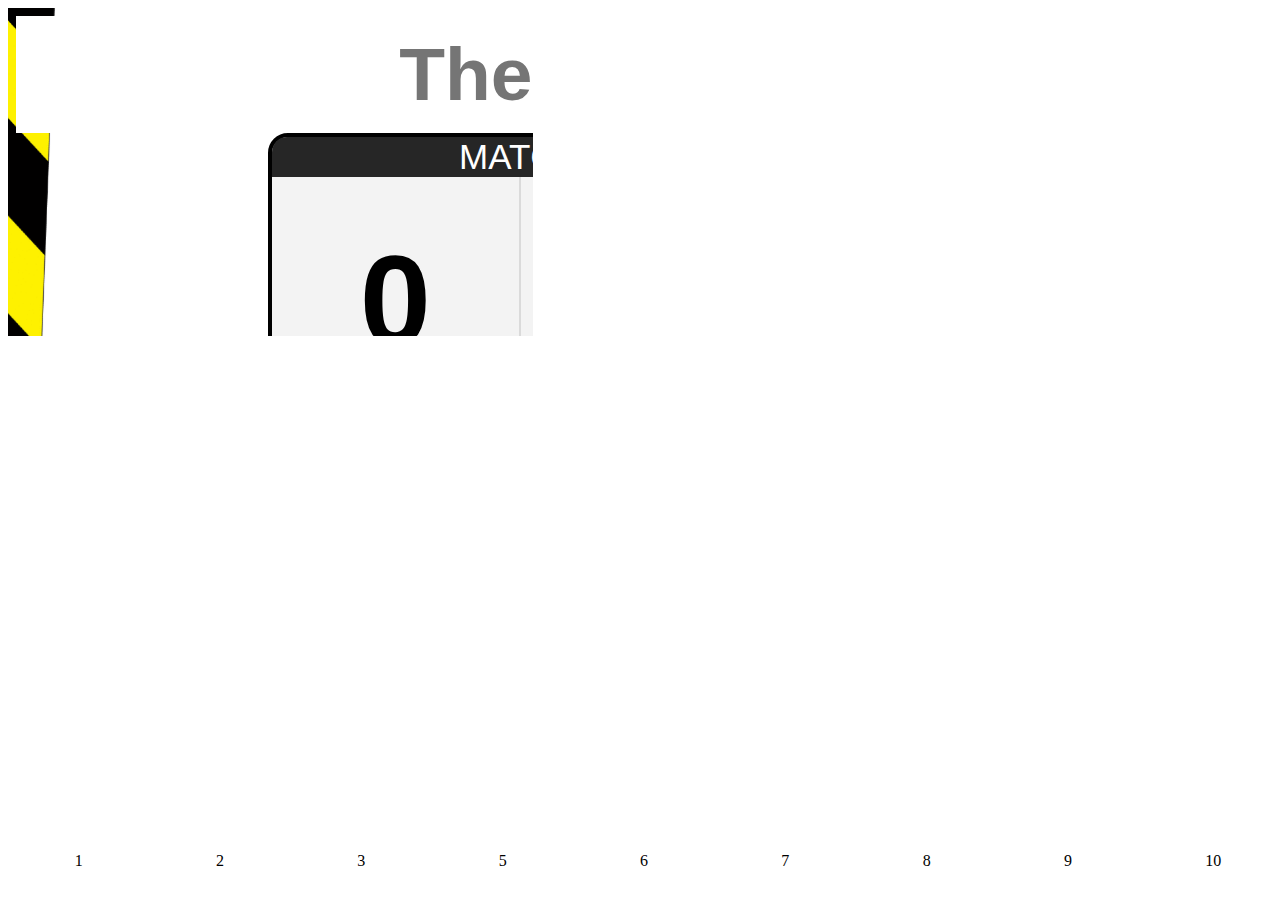
<file: index.html>
<!DOCTYPE html>
<head>
    <meta charset="UTF-8"/>
    <title>Nom de l'appli</title>
    <link rel="stylesheet" href="CSS/nav.css"/>
    <link rel="preconnect" href="https://fonts.googleapis.com">
    <link rel="preconnect" href="https://fonts.gstatic.com" crossorigin>
    <link href="https://fonts.googleapis.com/css2?family=Inter:wght@200&display=swap" rel="stylesheet">
</head>

<body>
    <div id="main">
        <iframe style="border: 0;"width="525px" height="328px" src="View/score.html"></iframe>
    </div>
    <div id="navBar">
        <div>1</div>
        <div>2</div>
        <div>3</div>
        <div>5</div>
        <div>6</div>
        <div>7</div>
        <div>8</div>
        <div>9</div>
        <div>10</div>
    </div>
</body>
</file>
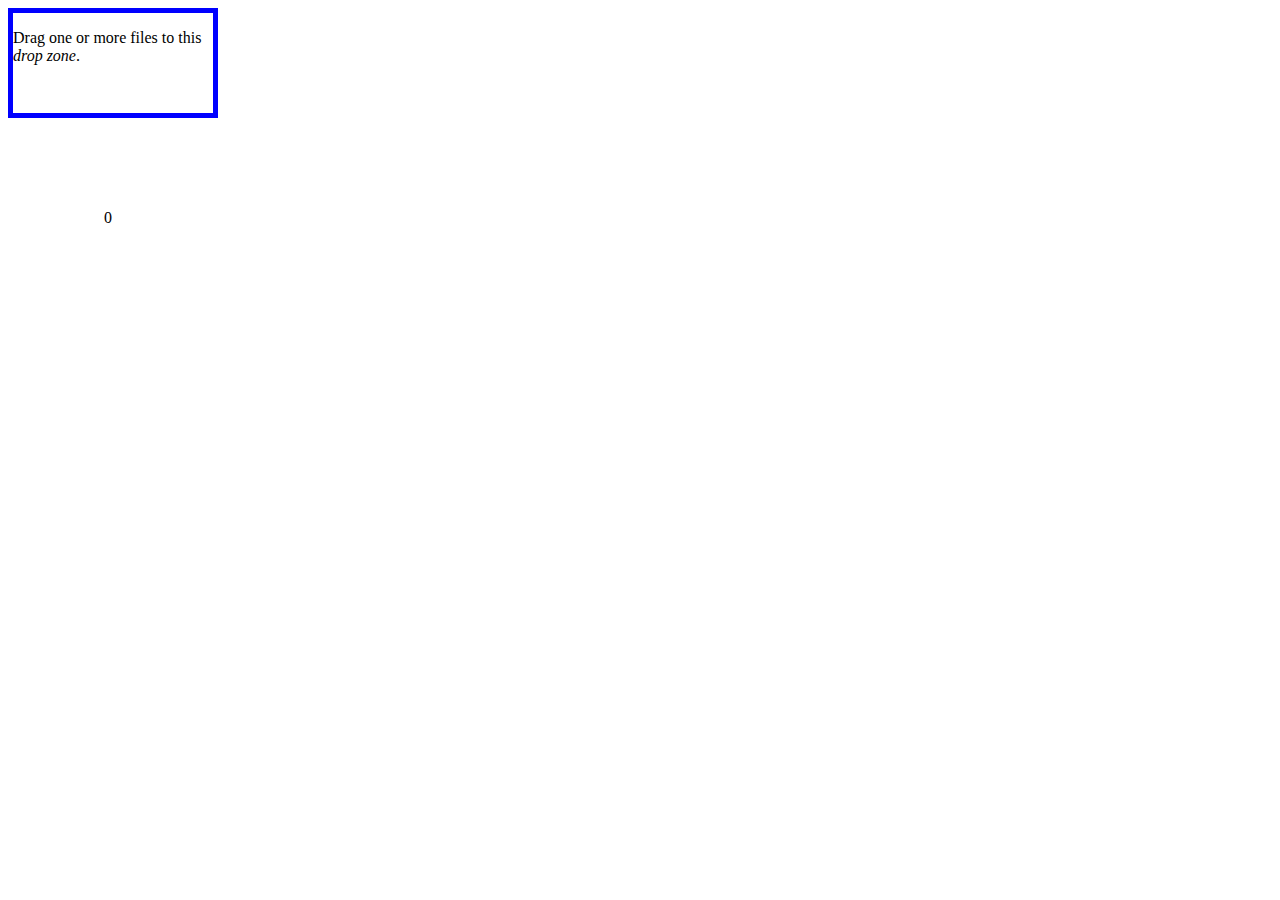
<file: toto/toto.html>
<!DOCTYPE html>
<html lang="en">

<head>
    <meta charset="UTF-8">
    <meta name="viewport" content="width=device-width, initial-scale=1.0">
    <title>toto test</title>
    <link rel="stylesheet" href="toto.css" />

    <script>
        function dropHandler(ev) {
            console.log("File(s) dropped");

            // Prevent default behavior (Prevent file from being opened)
            ev.preventDefault();

            if (ev.dataTransfer.items) {
                // Use DataTransferItemList interface to access the file(s)
                [...ev.dataTransfer.items].forEach((item, i) => {
                    // If dropped items aren't files, reject them
                    if (item.kind === "file") {
                        const file = item.getAsFile();
                        console.log(`… file[${i}].name = ${file.name}`);
                    }
                });
            } else {
                // Use DataTransfer interface to access the file(s)
                [...ev.dataTransfer.files].forEach((file, i) => {
                    console.log(`… file[${i}].name = ${file.name}`);
                });
            }
        }
        function dragOverHandler(ev) {
            console.log("File(s) in drop zone");

            // Prevent default behavior (Prevent file from being opened)
            ev.preventDefault();
        }


    </script>

    <style>
        #drop_zone {
            border: 5px solid blue;
            width: 200px;
            height: 100px;
        }
    </style>
</head>

<body>
    <div id="drop_zone" ondrop="dropHandler(event);" ondragover="dragOverHandler(event);">
        <p>Drag one or more files to this <i>drop zone</i>.</p>
    </div>
    <div id="box" style="height: 200px;width: 200px;">
        <div class="arrow-up"></div>
        <div style="position: absolute;">0</div>
        <div class="arrow-down"></div>
    </div>

</body>

</html>
</file>
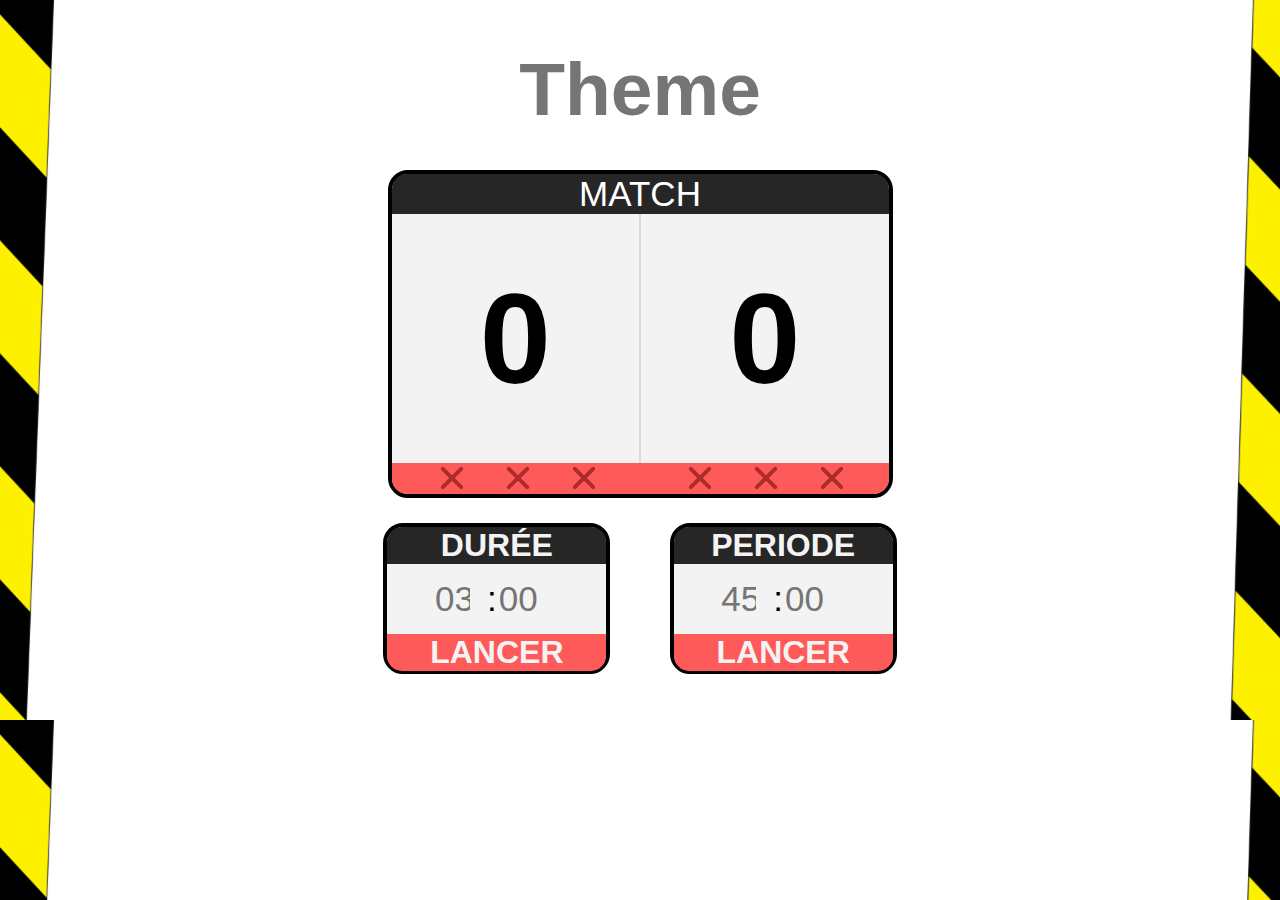
<file: View/score.html>
<!DOCTYPE html>

<head>
    <meta charset="UTF-8" />
    <link rel="stylesheet" href="../CSS/score.css" />
    <script src="../JS/score.js"></script>
    <script src="../JS/chrono.js"></script>
    <title>Kazou</title>
    <link rel="icon" type="image/x-icon" href="logo.png">
</head>

<body>
    <input class="theme" type="text" placeholder="Theme" />
    <div id="scoreContainer">
        <div id="headerScore">
            Match
        </div>
        <div id="score">
            <div id="scoreLitho">
                <div class="up" id="upLitho" onclick="ajoutPoint(this.id)">
                </div>
                <div class="total" id="totalLitho">0</div>
                <div class="down" id="downLitho" onclick="retraitPoint(this.id)">
                </div>
            </div>
            <div id="scoreVisiteur">
                <div class="up" id="upVisiteur" onclick="ajoutPoint(this.id)">
                    <i class="arrow up"></i>
                </div>
                <div class="total" id="totalVisiteur">0</div>
                <div class="down" id="downVisiteur" onclick="retraitPoint(this.id)">
                    <i class="arrow down"></i>
                </div>
            </div>
        </div>
        <div id="faute">
            <div id="fauteLitho">
                <div id="faute1Litho" onclick="compterFaute(this)">
                    <div class="toLeft">a</div>
                    <div class="toRight">a</div>
                </div>
                <div id="faute2Litho" onclick="compterFaute(this)">
                    <div class="toLeft">a</div>
                    <div class="toRight">a</div>
                </div>
                <div id="faute3Litho" onclick="compterFaute(this)">
                    <div class="toLeft">a</div>
                    <div class="toRight">a</div>
                </div>
            </div>
            <div id="fauteVisiteur">
                <div id="faute1Visiteur" onclick="compterFaute(this)">
                    <div class="toLeft">a</div>
                    <div class="toRight">a</div>
                </div>
                <div id="faute2Visiteur" onclick="compterFaute(this)">
                    <div class="toLeft">a</div>
                    <div class="toRight">a</div>
                </div>
                <div id="faute3Visiteur" onclick="compterFaute(this)">
                    <div class="toLeft">a</div>
                    <div class="toRight">a</div>
                </div>
            </div>
        </div>
    </div>
    <div id="timer">
        <div class="impro">
            <h1>Durée</h1>
            <div id="chronoImpro" class="chrono">
                <input id="minImpro" class="min" type="number" min="0" max="10" placeholder="03">
                <p class="separateur">:</p>
                <input id="secImpro" class="sec" type="number" min="00" max="60" placeholder="00">
            </div>
            <h1 id="buttonImpro" onclick="timer('Impro')">Lancer</h1>
        </div>
        <div class="impro">
            <h1>Periode</h1>
            <div id="chronoPer" class="chrono">
                <input id="minPer" class="min" type="number" min="0" max="60" placeholder="45">
                <p class="separateur">:</p>
                <input id="secPer" class="sec" type="number" min="00" max="60" placeholder="00">
            </div>
            <h1 id="buttonPer" onclick="timer('Per')">Lancer</h1>
        </div>
    </div>
</body>
</file>
<file: CSS/nav.css>
/** BODY **/
body{
    overflow: hidden;
}
/** NAV **/
#navBar{
    position: absolute;
    bottom: 30px;
    width: 100vw;
    display: flex;
    flex-direction: row;
    flex-wrap: nowrap;
    justify-content: space-around;
}

#navBar > div{
    display: block;
    flex-grow: 0;
    flex-shrink: 1;
    flex-basis: auto;
    align-self: auto;
}
</file>
<file: toto/toto.css>
.arrow-up{
    width: 0; 
    height: 0; 
    border-left: 20px solid transparent;
    border-right: 20px solid transparent;
    border-top: 20px solid white;
    border-bottom: 20px solid white;
}

.arrow-down{
    width: 0; 
    height: 0; 
    border-left: 20px solid transparent;
    border-right: 20px solid transparent;
    border-top: 20px solid white;
}
.arrow-down:hover{
    background-color: black;
    border-bottom: 20px solid black;
    
    
}
.arrow-up:hover{
    background-color: black;    
    border-top: 20px solid black;


}

#box{
    display: flex;
    flex-wrap: nowrap;
    flex-direction: column;
    align-items: center;
    justify-content: space-around;
}
</file>
<file: CSS/score.css>
body {
    display: flex;
    justify-content: center;
    flex-direction: column;
    align-items: center;
    flex-wrap: wrap;
    background-image: url("../fond.webp");
    background-size: cover;
    font-family: 'Inter', sans-serif;

}

/** THEME*/

.theme {
    font-family: 'Inter', sans-serif;
    font-size: 75px;
    border: none transparent;
    outline: none;
    text-align: center;
    font-weight: 900;
    padding: 3% 0 3% 0;
}

/**SCORE*/
#scoreContainer {
    display: flex;
    flex-direction: column;
    width: 497px;
    height: 320px;
    background: #F3F3F3;
    border: 4px solid #000000;
    border-radius: 20px;
    text-transform: uppercase;
}

#headerScore {
    display: flex;
    flex-direction: row;
    justify-content: center;
    align-items: center;
    gap: 10px;
    border-top-left-radius: 15px;
    border-top-right-radius: 15px;
    flex-basis: 10%;
    background: #262626;
    color: white;
    font-size: 35px;

}

#score {
    display: flex;
    flex-direction: row;
    align-items: center;
    flex-basis: 80%;
}

#score>div {
    flex-direction: column;
    font-style: normal;
    font-weight: 700;
    font-size: 128px;
    line-height: 155px;
    display: flex;
    align-items: center;
    text-align: center;
    justify-content: center;
    width: 248px;
    height: 100%;
    color: #000000;
}

#score>div:first-child {
    background-color: #F3F3F3;
}

.up,
.down {
    height: 50%;
    width: 100%;
    z-index: 1;
    cursor: pointer;
}

.up:hover,
.down:hover {
    background-image: url("../fleche.svg");
}

.down:hover {
    transform: rotate(180deg);
}

.total {
    position: absolute;
    user-select: none;
}

#scoreVisiteur {
    border-left: 2px solid rgba(0, 0, 0, 0.1);
}

/** FAUTE */
#faute {
    display: flex;
    flex-direction: row;
    align-items: center;
    border-bottom-left-radius: 15px;
    border-bottom-right-radius: 15px;
    flex-basis: 10%;
    background: #FF5A5A;
}

#faute>div {
    display: flex;
    justify-content: space-around;
    padding: 15px 25px;

    width: 248.5px;
    height: 100%;
}

.toLeft,
.toRight {
    height: 30px;
    width: 4px;
    font-size: 0%;
    color: #AD2B2B;
    position: absolute;
    background: #AD2B2B;
    border-radius: 13px;
    cursor: pointer;
}

.toLeft {
    transform: rotate(45deg);
}

.toRight {
    transform: rotate(-45deg);
}

/** TIMER **/
#timer {
    display: flex;
    flex-direction: row;
    justify-content: space-evenly;
    width: 50%;
    padding-top: 2%;
}

.impro {
    background: #F3F3F3;
    border: 4px solid #000000;
    border-radius: 20px;
    display: flex;
    flex-direction: column;
    width: 219px;
    height: 143px;
}

.impro>h1:first-child {
    flex-basis: 10%;
    text-transform: uppercase;
    color: #F3F3F3;
    background-color: #262626;
    margin: 0px;
    border-top-left-radius: 15px;
    border-top-right-radius: 15px;
    text-align: center;
}

.impro>h1:last-child {
    flex-basis: 10%;
    text-transform: uppercase;
    color: #F3F3F3;
    border-bottom-left-radius: 15px;
    border-bottom-right-radius: 15px;
    margin: 0px;
    text-align: center;
    background-color: #FF5A5A;
    cursor: pointer;
}

.chrono {
    display: flex;
    flex-direction: row;
    justify-content: center;
    align-items: center;
    align-content: center;
    height: 70px;
}

.separateur {
    font-size: 35px;
}

.min {
    width: 50px;
}

.sec {
    width: 60px;
}

.min,
.sec {
    border: none transparent;
    outline: none;
    background-color: #F3F3F3;
    font-size: 35px;
}

.run {
    font-size: 35px;
}

.pause:hover{
    background-image: url("../pause.svg");
    cursor: pointer;
    z-index: 1;
}

.play:hover{
    background-image: url("../play.svg");
    cursor: pointer;
    z-index: 1;
}
</file>
